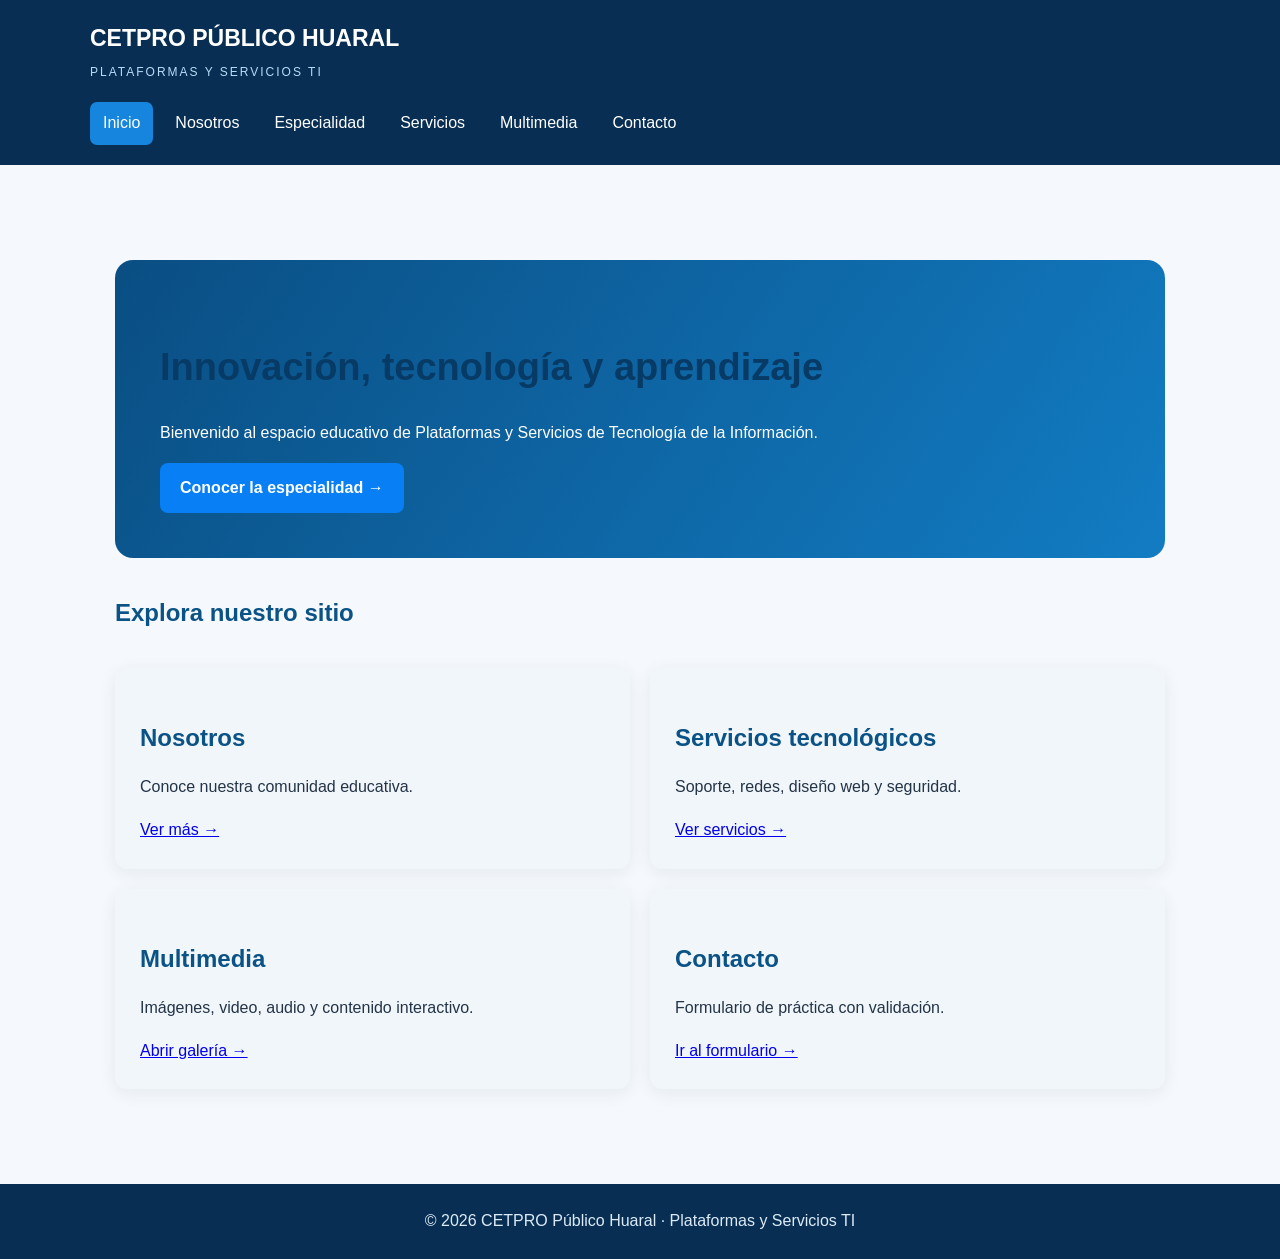
<file: plataformas-ti/index.html>
<!DOCTYPE html><html lang="es"><head><meta charset="UTF-8"><meta name="viewport" content="width=device-width,initial-scale=1"><title>Inicio | CETPRO Público Huaral</title><link rel="stylesheet" href="style.css"></head><body><header class="header"><div class="logo"><strong>CETPRO PÚBLICO HUARAL</strong><span>PLATAFORMAS Y SERVICIOS TI</span></div><nav class="menu" aria-label="Menú principal"><a href="index.html" class="activo">Inicio</a><a href="nosotros.html" class="">Nosotros</a><a href="especialidad.html" class="">Especialidad</a><a href="servicios.html" class="">Servicios</a><a href="multimedia.html" class="">Multimedia</a><a href="contacto.html" class="">Contacto</a></nav></header><main class="contenido"><section class="hero"><h1>Innovación, tecnología y aprendizaje</h1><p>Bienvenido al espacio educativo de Plataformas y Servicios de Tecnología de la Información.</p><a class="btn" href="especialidad.html">Conocer la especialidad →</a></section><h2>Explora nuestro sitio</h2><section class="tarjetas"><article class="tarjeta"><h2>Nosotros</h2><p>Conoce nuestra comunidad educativa.</p><a href="nosotros.html">Ver más →</a></article><article class="tarjeta"><h2>Servicios tecnológicos</h2><p>Soporte, redes, diseño web y seguridad.</p><a href="servicios.html">Ver servicios →</a></article><article class="tarjeta"><h2>Multimedia</h2><p>Imágenes, video, audio y contenido interactivo.</p><a href="multimedia.html">Abrir galería →</a></article><article class="tarjeta"><h2>Contacto</h2><p>Formulario de práctica con validación.</p><a href="contacto.html">Ir al formulario →</a></article></section></main><footer class="footer">© 2026 CETPRO Público Huaral · Plataformas y Servicios TI</footer></body></html>
</file>
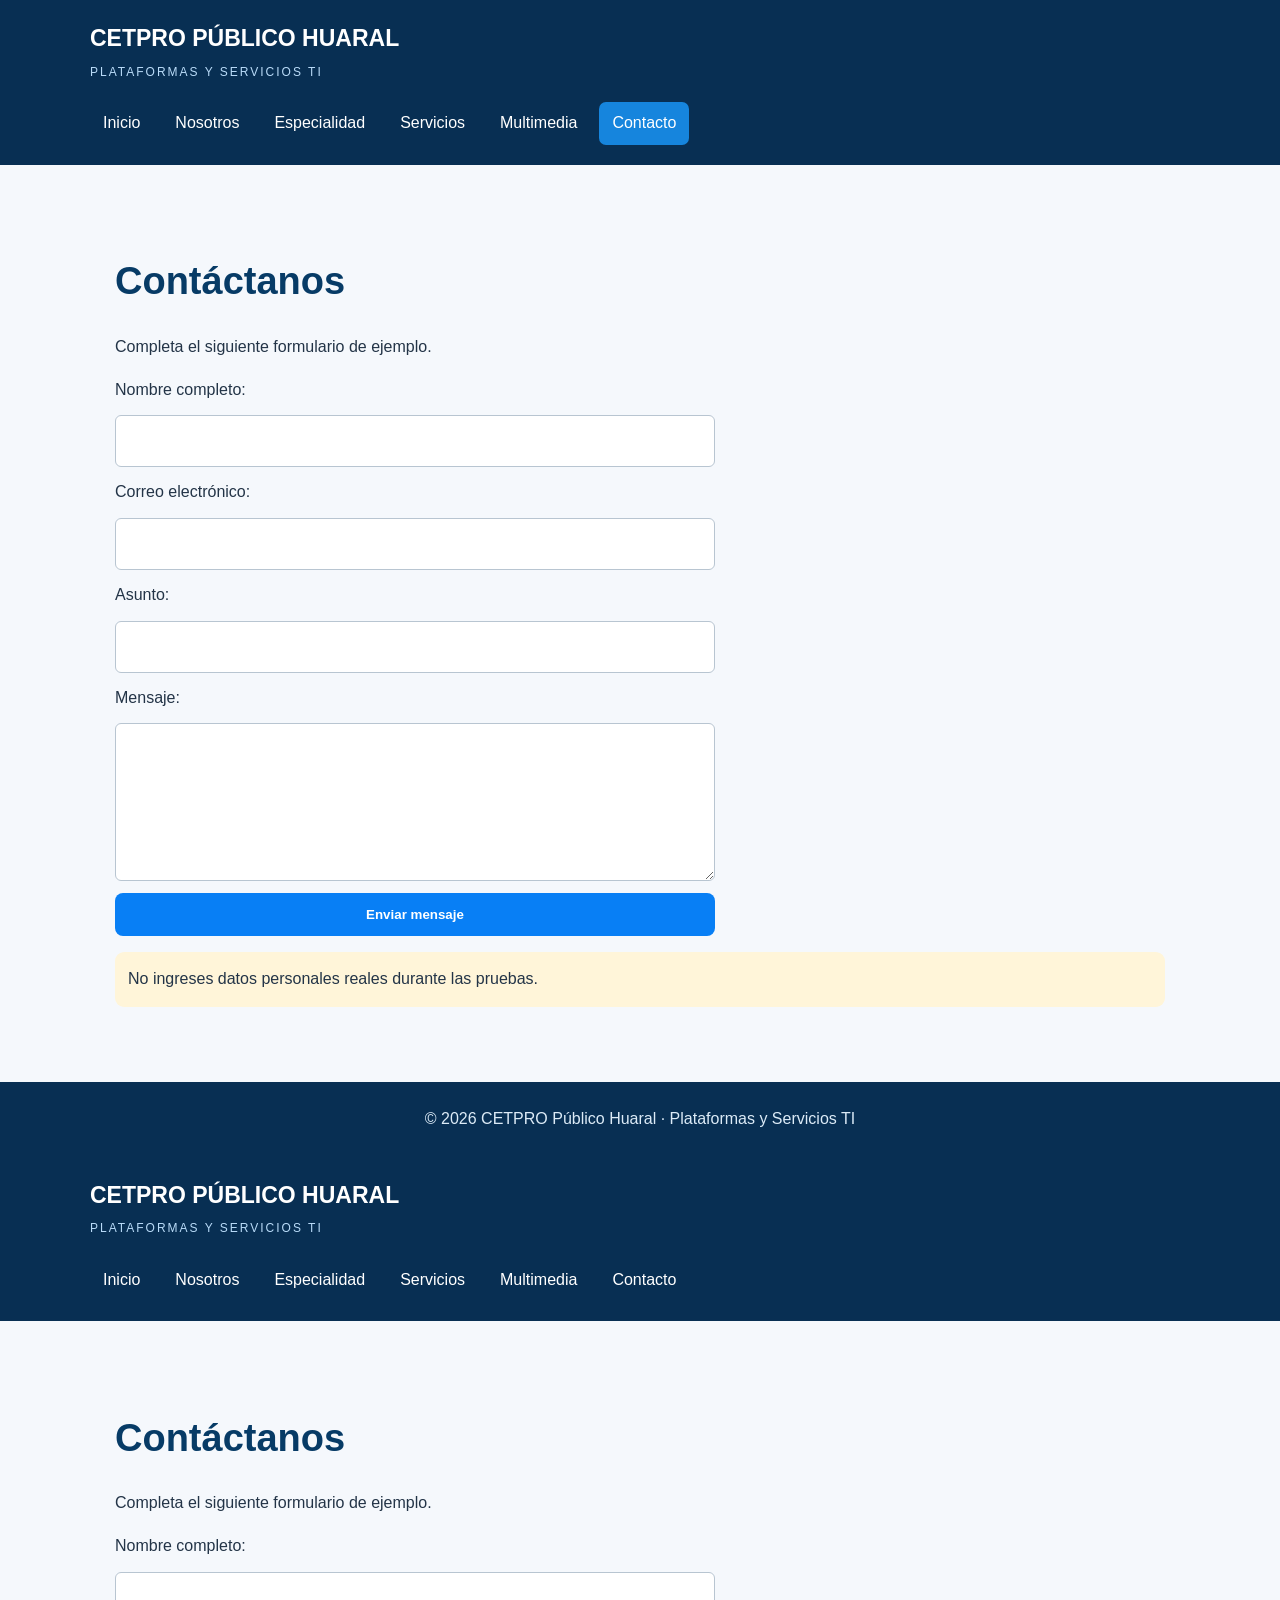
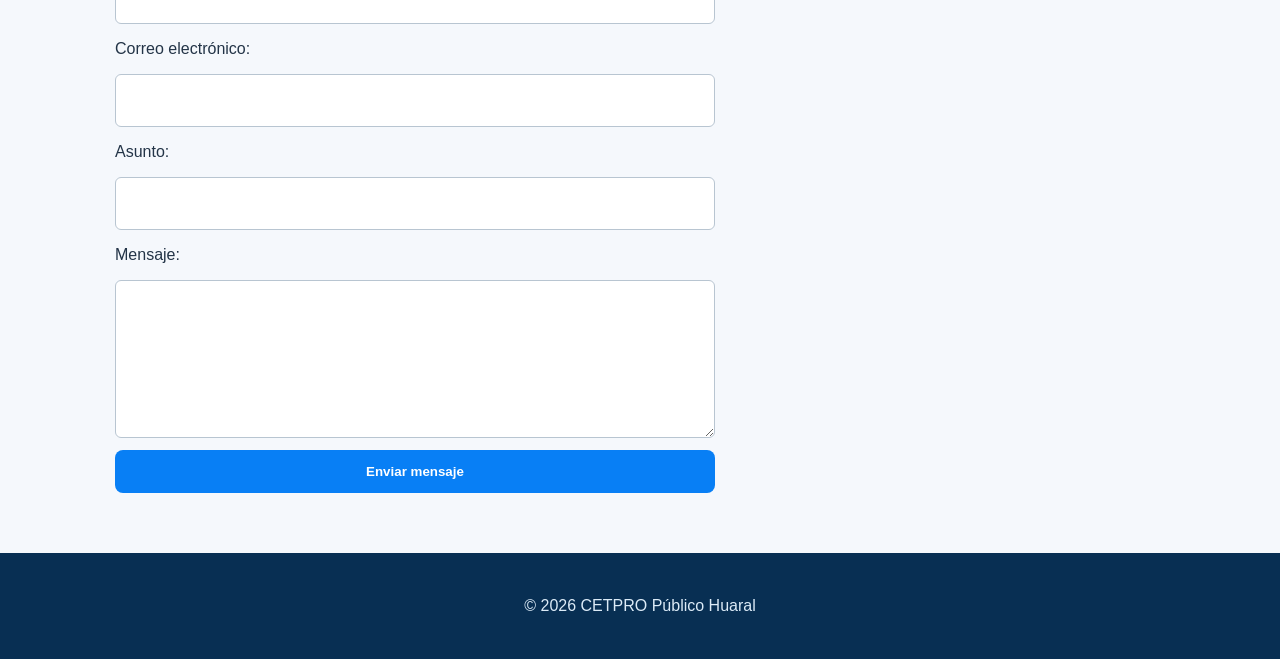
<file: plataformas-ti/contacto.html>
<!DOCTYPE html><html lang="es"><head><meta charset="UTF-8"><meta name="viewport" content="width=device-width,initial-scale=1"><title>Contacto | CETPRO Público Huaral</title><link rel="stylesheet" href="style.css"></head><body><header class="header"><div class="logo"><strong>CETPRO PÚBLICO HUARAL</strong><span>PLATAFORMAS Y SERVICIOS TI</span></div><nav class="menu" aria-label="Menú principal"><a href="index.html" class="">Inicio</a><a href="nosotros.html" class="">Nosotros</a><a href="especialidad.html" class="">Especialidad</a><a href="servicios.html" class="">Servicios</a><a href="multimedia.html" class="">Multimedia</a><a href="contacto.html" class="activo">Contacto</a></nav></header><main class="contenido"><h1>Contáctanos</h1><p>Completa el siguiente formulario de ejemplo.</p><form class="formulario" onsubmit="event.preventDefault();document.getElementById('aviso').hidden=false;"><label for="nombre">Nombre completo:</label><input id="nombre" name="nombre" required><label for="correo">Correo electrónico:</label><input type="email" id="correo" name="correo" required><label for="asunto">Asunto:</label><input id="asunto" name="asunto" required><label for="mensaje">Mensaje:</label><textarea id="mensaje" name="mensaje" rows="5" required></textarea><button type="submit">Enviar mensaje</button><p id="aviso" class="nota" hidden>Formulario de demostración: el mensaje no se envió a ningún servidor.</p></form><p class="nota">No ingreses datos personales reales durante las pruebas.</p></main><footer class="footer">© 2026 CETPRO Público Huaral · Plataformas y Servicios TI</footer></body></html>
<!DOCTYPE html>
<html lang="es">

<head>
    <meta charset="UTF-8">
    <meta name="viewport"
          content="width=device-width, initial-scale=1.0">

    <title>Contacto | Plataformas y Servicios TI</title>

    <link rel="stylesheet" href="style.css">
</head>

<body>

    <header class="header">
        <div class="logo">
            <strong>CETPRO PÚBLICO HUARAL</strong>
            <span>PLATAFORMAS Y SERVICIOS TI</span>
        </div>

        <nav class="menu">
            <a href="index.html">Inicio</a>
            <a href="nosotros.html">Nosotros</a>
            <a href="especialidad.html">Especialidad</a>
            <a href="servicios.html">Servicios</a>
            <a href="multimedia.html">Multimedia</a>
            <a href="contacto.html">Contacto</a>
        </nav>
    </header>

    <main class="contenido">

        <h1>Contáctanos</h1>

        <p>
            Completa el siguiente formulario de ejemplo.
        </p>

        <form class="formulario">

            <label for="nombre">Nombre completo:</label>
            <input type="text" id="nombre"
                   name="nombre" required>

            <label for="correo">Correo electrónico:</label>
            <input type="email" id="correo"
                   name="correo" required>

            <label for="asunto">Asunto:</label>
            <input type="text" id="asunto"
                   name="asunto" required>

            <label for="mensaje">Mensaje:</label>
            <textarea id="mensaje" name="mensaje"
                      rows="5" required></textarea>

            <button type="submit">
                Enviar mensaje
            </button>

        </form>

    </main>

    <footer class="footer">
        <p>© 2026 CETPRO Público Huaral</p>
    </footer>

</body>
</html>
</file>
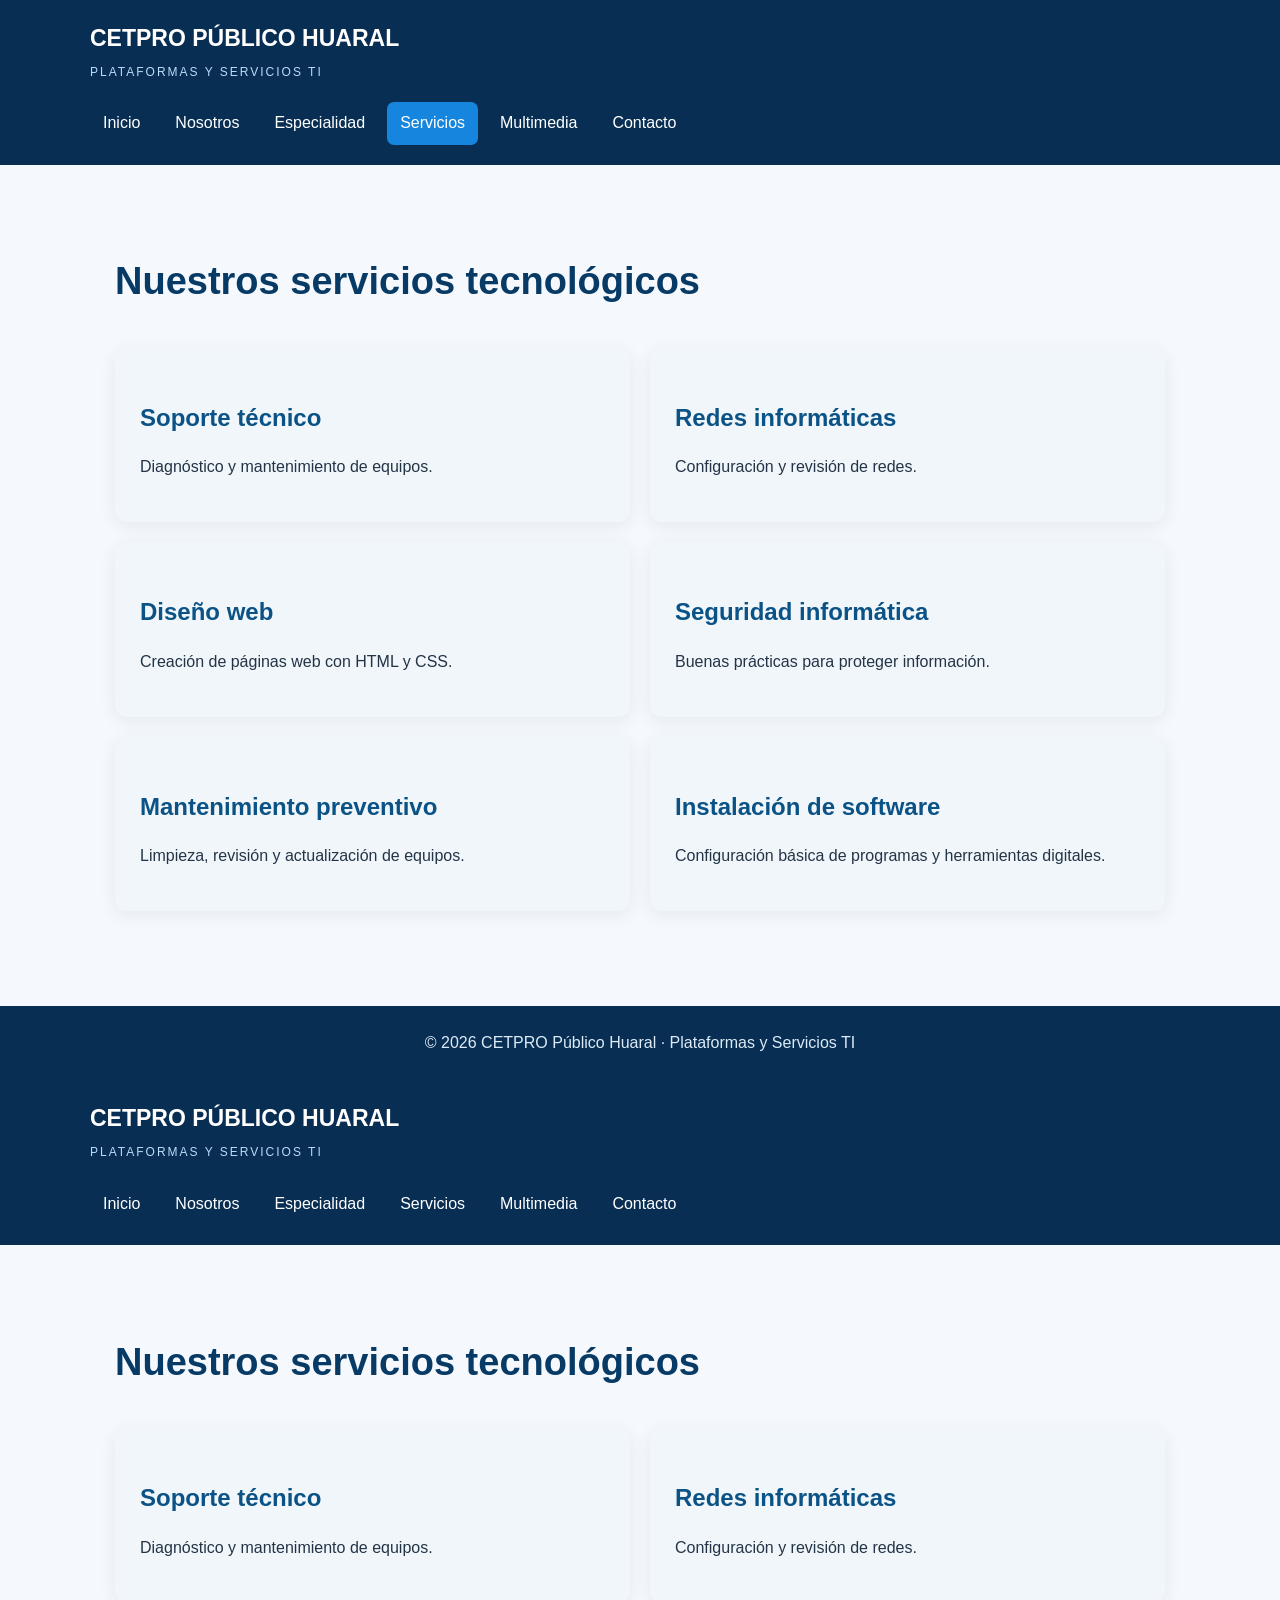
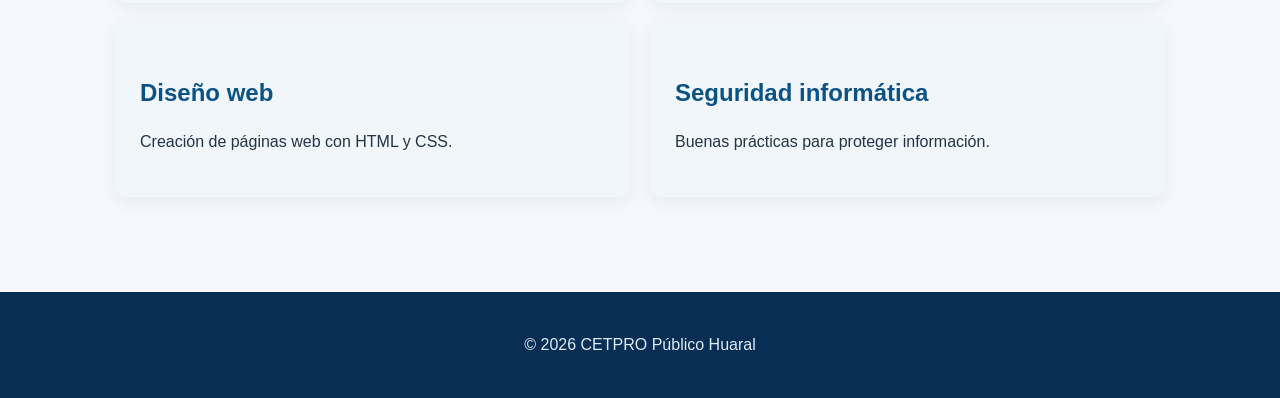
<file: plataformas-ti/servicios.html>
<!DOCTYPE html><html lang="es"><head><meta charset="UTF-8"><meta name="viewport" content="width=device-width,initial-scale=1"><title>Servicios | CETPRO Público Huaral</title><link rel="stylesheet" href="style.css"></head><body><header class="header"><div class="logo"><strong>CETPRO PÚBLICO HUARAL</strong><span>PLATAFORMAS Y SERVICIOS TI</span></div><nav class="menu" aria-label="Menú principal"><a href="index.html" class="">Inicio</a><a href="nosotros.html" class="">Nosotros</a><a href="especialidad.html" class="">Especialidad</a><a href="servicios.html" class="activo">Servicios</a><a href="multimedia.html" class="">Multimedia</a><a href="contacto.html" class="">Contacto</a></nav></header><main class="contenido"><h1>Nuestros servicios tecnológicos</h1><section class="tarjetas"><article class="tarjeta"><h2>Soporte técnico</h2><p>Diagnóstico y mantenimiento de equipos.</p></article><article class="tarjeta"><h2>Redes informáticas</h2><p>Configuración y revisión de redes.</p></article><article class="tarjeta"><h2>Diseño web</h2><p>Creación de páginas web con HTML y CSS.</p></article><article class="tarjeta"><h2>Seguridad informática</h2><p>Buenas prácticas para proteger información.</p></article><article class="tarjeta"><h2>Mantenimiento preventivo</h2><p>Limpieza, revisión y actualización de equipos.</p></article><article class="tarjeta"><h2>Instalación de software</h2><p>Configuración básica de programas y herramientas digitales.</p></article></section></main><footer class="footer">© 2026 CETPRO Público Huaral · Plataformas y Servicios TI</footer></body></html>
<!DOCTYPE html>
<html lang="es">

<head>
    <meta charset="UTF-8">
    <meta name="viewport"
          content="width=device-width, initial-scale=1.0">

    <title>Servicios tecnológicos</title>

    <link rel="stylesheet" href="style.css">
</head>

<body>

    <header class="header">
        <div class="logo">
            <strong>CETPRO PÚBLICO HUARAL</strong>
            <span>PLATAFORMAS Y SERVICIOS TI</span>
        </div>

        <nav class="menu">
            <a href="index.html">Inicio</a>
            <a href="nosotros.html">Nosotros</a>
            <a href="especialidad.html">Especialidad</a>
            <a href="servicios.html">Servicios</a>
            <a href="multimedia.html">Multimedia</a>
            <a href="contacto.html">Contacto</a>
        </nav>
    </header>

    <main class="contenido">
        <h1>Nuestros servicios tecnológicos</h1>

        <section class="tarjetas">

            <article class="tarjeta">
                <h2>Soporte técnico</h2>
                <p>
                    Diagnóstico y mantenimiento de equipos.
                </p>
            </article>

            <article class="tarjeta">
                <h2>Redes informáticas</h2>
                <p>
                    Configuración y revisión de redes.
                </p>
            </article>

            <article class="tarjeta">
                <h2>Diseño web</h2>
                <p>
                    Creación de páginas web con HTML y CSS.
                </p>
            </article>

            <article class="tarjeta">
                <h2>Seguridad informática</h2>
                <p>
                    Buenas prácticas para proteger información.
                </p>
            </article>

        </section>

    </main>

    <footer class="footer">
        <p>© 2026 CETPRO Público Huaral</p>
    </footer>

</body>
</html>
</file>
<file: plataformas-ti/style.css>
*{box-sizing:border-box}body{margin:0;font-family:Arial,sans-serif;background:#f5f8fc;color:#233447;line-height:1.65}.header{background:#082f53;color:white;padding:20px max(5%,calc((100% - 1100px)/2))}.logo strong{display:block;font-size:23px}.logo span{font-size:12px;letter-spacing:2px;color:#b9dbf8}.menu{display:flex;gap:9px;flex-wrap:wrap;margin-top:18px}.menu a{color:white;text-decoration:none;padding:8px 13px;border-radius:7px}.menu a:hover,.menu a.activo{background:#1685dd}.contenido{max-width:1100px;margin:auto;padding:48px 24px;min-height:65vh}h1{color:#073b66;font-size:clamp(28px,4vw,40px)}h2{color:#0b5386}.hero{background:linear-gradient(125deg,#0a4e83,#127cc3);padding:45px;color:white;border-radius:18px}.hero h1{color:white}.tarjetas{display:grid;grid-template-columns:repeat(2,minmax(0,1fr));gap:18px}.tarjeta,.panel{background:white;padding:24px;border-radius:13px;box-shadow:0 4px 18px #11335512}.btn,button{display:inline-block;background:#087ff5;color:white;padding:12px 20px;border:0;border-radius:8px;text-decoration:none;cursor:pointer;font-weight:bold}.btn:hover,button:hover{background:#073b66}.imagen-galeria{display:block;width:100%;max-width:650px;border-radius:12px;margin:14px 0}video,audio{max-width:100%;width:640px}details{background:#e8f2fa;padding:17px;border-radius:9px;margin:15px 0}summary{cursor:pointer;font-weight:bold}.formulario{max-width:600px;display:grid;gap:11px}.formulario input,.formulario textarea{width:100%;padding:12px;border:1px solid #b8c5d1;border-radius:6px;font:inherit}.footer{background:#082f53;color:#dcebf7;text-align:center;padding:24px}.nota{background:#fff5d9;padding:13px;border-radius:9px}@media(max-width:700px){.tarjetas{grid-template-columns:1fr}.header{padding:20px}.contenido{padding:28px 17px}.hero{padding:25px}}
/* CONTENIDO DE LAS SUBPÁGINAS */

.contenido {
    max-width: 1100px;
    margin: 0 auto;
    padding: 60px 25px;
}

.contenido h1 {
    color: #073b66;
    font-size: 38px;
    margin-bottom: 20px;
}

.contenido h2 {
    margin-top: 25px;
    margin-bottom: 12px;
}

.contenido p,
.contenido li {
    margin-bottom: 15px;
    line-height: 1.8;
}

.contenido ul {
    padding-left: 25px;
}

.contenido section {
    margin: 35px 0;
}

/* TARJETAS */

.contenido .tarjetas {
    display: grid;
    grid-template-columns: repeat(2, minmax(0, 1fr));
    gap: 20px;
}

.contenido .tarjeta {
    background-color: #f1f6fa;
    padding: 25px;
    border-radius: 12px;
}

/* IMÁGENES */

.imagen-galeria {
    display: block;
    width: 100%;
    max-width: 650px;
    height: auto;
    border-radius: 12px;
}

/* VIDEO Y AUDIO */

video,
audio {
    max-width: 100%;
}

/* ELEMENTOS INTERACTIVOS */

details {
    background-color: #f1f6fa;
    padding: 18px;
    border-radius: 8px;
}

summary {
    cursor: pointer;
    font-weight: bold;
}

/* FORMULARIO */

.formulario {
    max-width: 600px;
    display: grid;
    gap: 12px;
}

.formulario input,
.formulario textarea {
    width: 100%;
    padding: 12px;
    border: 1px solid #b8c5d1;
    border-radius: 6px;
    font: inherit;
}

.formulario button {
    padding: 14px;
    background-color: #087ff5;
    color: white;
    border: none;
    border-radius: 8px;
    cursor: pointer;
    font-weight: bold;
}

.formulario button:hover {
    background-color: #073b66;
}

/* DISEÑO RESPONSIVO */

@media (max-width: 700px) {
    .contenido .tarjetas {
        grid-template-columns: 1fr;
    }

    .contenido h1 {
        font-size: 30px;
    }
}
</file>
